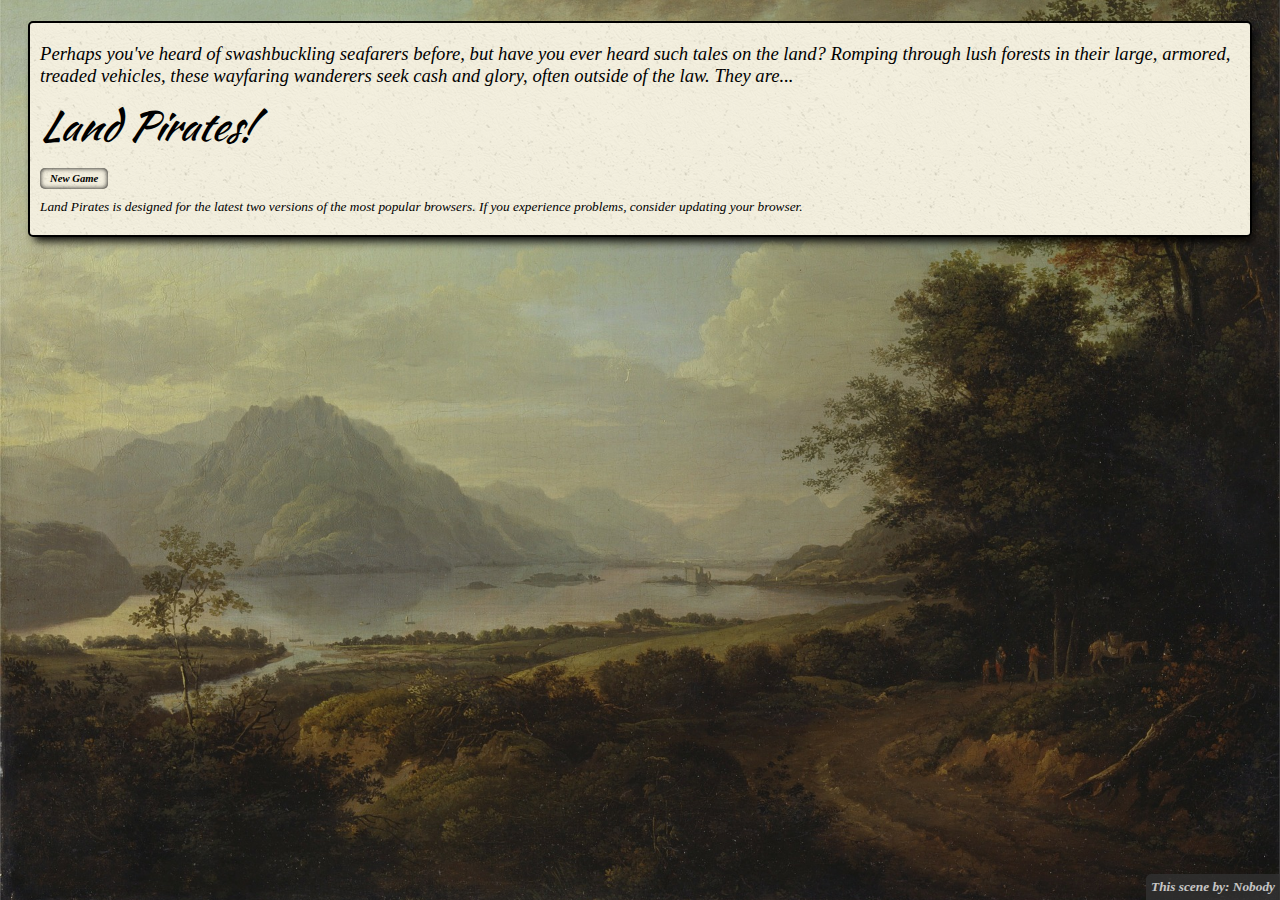
<file: index.html>
﻿<!DOCTYPE html>
<html>
<head>
  <meta charset="utf-8" >
  <meta name="viewport" content="width=device-width, user-scalable=no, initial-scale=1, maximum-scale=1, minimum-scale=1">
  <title>&#10086; Land pirates! &#10086;</title>
</head>
<body>
  <div id="loading" style="font-family: serif; font-style: italic; font-size: 14pt; font-weight: bold; padding: 10%; position: fixed; text-align: center; left: 0; right: 0; top: 0; bottom: 0; background: #FFF; z-index: 99999;">
    <h1 style="font-size:38pt; margin: 5px;">LAND PIRATES</h1>
    <p style="padding: 5px;">is filmed before a live studio audience.</p>
    <p style="font-size: 8pt;">The game is loading. Please be patient.</p>
  </div>
  <link rel="stylesheet" href="style.css">
  <div id="numberBox">
    <img src="avatar.png" alt="Stats">
    <p>Funds: &#10086;<span id="totalloot">0</span><br>
    HP: <span id="hitpoints">??</span>/<span id="totalhitpoints">??</span></p>
    <button onClick="eventOccurance()" id="adventurebutton">Adventure!</button><button>Inventory</button><button>Ship</button><button onClick="showOptions()">Options</button>
  </div><!-- end #numberBox -->
  <div id="main">
    <div id="debug" style="display: none;">
      &#10086;: <button onClick="numberUpdate(-10)">-10</button> <button onClick="numberUpdate(-1)">-1</button> <button onClick="numberUpdate(1)">+1</button> <button onClick="numberUpdate(10)">+10</button><br>
      HP: <button onClick="hpUpdate(-10)">-10</button> <button onClick="hpUpdate(-1)">-1</button> <button onClick="hpUpdate(1)">+1</button> <button onClick="hpUpdate(10)">+10</button><br>
      HPt: <button onClick="hpTotalUpdate(-10)">-10</button> <button onClick="hpTotalUpdate(-1)">-1</button> <button onClick="hpTotalUpdate(1)">+1</button> <button onClick="hpTotalUpdate(10)">+10</button><br>
      <button onClick="finalizeEvent()">Get out of this event!</button>
      <hr>
    </div> <!-- end #debug -->
    <div id="event"></div>
    <button id="eventbutton" onClick="endEvent()" style="display: none;">OK</button>
  </div> <!-- end #main -->
  <div id="sceneBox">This scene by: <span id="scene">Nobody</span></div>
  <div id="options">
    <p class="large">&#10087;Options</p>
    <button class="close" onClick="hideOptions()">Done</button>
    <p><button onClick="resetAll()">New Game</button> <button onClick="showUpload()">Custom Events</button> <button onClick="showCredits()">Credits</button></p>
    <p><button onClick="toggleDebug()">Toggle Debug Functions</button> <button>(Intense Quality Mode has been removed until further notice.)</button></p>
    <a href="addingold.html">Old version</a><br>
  </div> <!-- end #options -->
  <div id="credits">
    <button onClick="hideCredits()" class="close">Done</button>
	<p class="large">&#10087;Credits</p>
    <p>Images courtesy of the following sources:</p>
    <p>Pixabay</p>
    <ul>
      <li><a href="http://pixabay.com/en/alexander-nasmyth-painting-81647/">Background by Alexander Nasmyth</a></li>
      <li><a href="http://pixabay.com/en/texture-vintage-aged-paper-light-318903/">Options menu background by Zeana</a></li>
      <li><a href="http://pixabay.com/en/man-face-avatar-silhouette-158229/">Sir Placeholder McDerpy VI by OpenClips</a></li>
    </ul>
    <p>Subtle Patterns</p>
    <ul>
      <li><a href="http://subtlepatterns.com/rice-paper-3/">Rice Paper #3</a></li>
    </ul>
  </div> <!-- end #credits -->
  <div id="upload">
    <button onClick="hideUpload()" class="close">Done</button>
    <p class="large">&#10087;Load Events</p>
      <p><input type="file" accept="application/javascript" id="fileupload"/><br>
      <span id="uploading"></span></p>
      <p>If you have a properly-formatted events file, you can select it here.</p>
      <p>This uses the JavaScript file API. These files are not uploaded to any server and are read right off your computer. (This is what Imgur uses for upload preview thumbnails!)</p>
      <p>I, the creator of this product, assume no responsibility for the files you, the user, select to use with this application. I have no say in how these files are written, who writes them, and how they interact with your computer. There is <u>no</u> validation for these files. You are using this feature at your own risk and discretion.</p>
      <p>...However, if you would like a custom event example that you can load in yourself and won't harm your computer, I've made a file called <a href="exampleCustomEvents.js">exampleCustomEvents.js</a>. Right-click or command-click it and save it, then go right back and resubmit it!</p>
    <p class="large">&#10087;Make Events</p>
      <p>You can make your own events and import them right into the game.</p>
      <p><a href="eventsDocumentation.md">Check out the documentation (In Markdown format)</a></p>
      <p><a href="events.js">Check out some examples (Spoilers!)</a></p>
    <p class="large">&#10087;Submit Events</p>
      <p>If you have some events that you think would work great in the vanilla game, feel free to send them to me!</p>
      <p>Don't give me any of that fork bomb crap, though. I thoroughly review files before execution.</p>
      <p><a href="mailto:orangestar@cats4gold.net"><button>Email me!</button></a></p>
  </div>
  <script src="main.js"></script>
  <script src="events.js"></script>
</body>
</html>
</file>
<file: style.css>
﻿@import url(https://fonts.googleapis.com/css?family=Kaushan+Script);

* {
  word-wrap: break-word;
}

html {
  background: url('alex.jpg') center 85% fixed;
  height: 100%;
  width: 100%;
  background-size: cover;
}

body {
  font-family: Cambria, "Hoefler Text", Utopia, "Liberation Serif", "Nimbus Roman No9 L Regular", Times, "Times New Roman", serif;
  font-size: 14pt;
  font-style: italic;
  margin: 0 8px;
}

a:visited {
  color: blue;
}

p {
  margin: 7.5pt 0;
}

#numberBox {
  border-radius: 3.75pt;
  border-top: none;
  border-top-left-radius: 0;
  border-top-right-radius: 0;
  color: rgba(15,15,15,0.8);
  background: url('parchment.jpg') center;
  font-family: 'Kaushan Script', cursive; /* Humor me, ok? */
  padding: 1%;
  font-weight: bold;
  position: relative;
  z-index: 2;
  box-shadow: 3px 7px 10px -3px black;
  -webkit-transition: top 1s ease;
  transition: top 1s ease;
}

button, button:focus {
  background: rgba(0, 0, 0, 0);
  border-radius: 3.75pt;
  box-shadow: inset 0 0 3.75pt 0 #000000;
  border: none;
  font-size: 8pt;
  font-weight: bold;
  padding: 3.75pt 7.5pt;
  outline: none;
  font-family: "Palatino Linotype", Palatino, Palladio, "URW Palladio L", "Book Antiqua", Baskerville, "Bookman Old Style", "Bitstream Charter", "Nimbus Roman No9 L", Garamond, "Apple Garamond", "ITC Garamond Narrow", "New Century Schoolbook", "Century Schoolbook", "Century Schoolbook L", Georgia, serif;
  font-style: italic;
}

button::-moz-focus-inner {
  /* CURSE YOU MOZILLA */
  border: 0;
}

button.close, button.close:focus {
  position: absolute; 
  top: 3.5pt; 
  right: 10px;
  background: #77D; /* Fallback for a browser that doesn't support gradients at all. */
    background: -webkit-linear-gradient(top, #88D, #66D); /* For Chrome 10-25 and Safari (and Safari mobile). */
    background: linear-gradient(#88D, #66D); /* ~Proper~ CSS3 Syntax for Linear Gradients. Good on everything modern that isn't Safari. */
  color: white;
  font-family: sans-serif;
  font-style: normal;
}

button.close:hover {
  background: #AAF;
}

button.close:active {
 background: #00F;
}

#numberBox button {
  width: 23%;
  margin: 0 1%;
  padding: 0;
  padding: 8px 0;
  font-size: 10pt;
}

button:hover {
  background: rgba(255, 50, 50, 0.25);
}
  
button:active {
  background: rgba(255, 50, 50, 0.75);
  outline: none;
}

#numberBox img {
  float: left;
  height: 60px;
  border: 1.5pt solid white;
  margin-right: 3.75pt;
}

#adventurebutton {
  -webkit-transition: opacity 0.5s linear;
  transition: opacity 0.5s linear;
}

#enemyBox {
  display: none;
  border-radius: 3.75pt;
  background: maroon;
  color: white;
}

#main {
  border: 1.5pt solid black;
  box-shadow: 3px 7px 10px -3px black;
  background: url('rice.png');
  border-radius: 3.75pt;
  padding: 7.5pt;
  margin: 15pt;
  margin-top: -7.55pt;
  position: relative;
  -webkit-transition: top 1s ease;
  transition: top 1s ease;
}

#sceneBox {
  position: fixed;
  right: 0;
  bottom: 0;
  font-weight: bold;
  color: white;
  font-size: 10pt;
  opacity: 0.75;
  background: #333;
  border-top-left-radius: 3.75pt;
  padding: 5px;
}

#options, #credits, #upload {
  display: none;
  overflow-y: auto;
  position: fixed;
  padding: 1em;
  padding-top: 2em;
  z-index: 100;
}

#options {
  background: url('rice.png') center;
  box-shadow: 0 0 15pt 5.25pt black;
  left: 15pt;
  top: 15pt;
  right: 15pt;
  bottom: 15pt;
}

#upload {
  background: url('rice.png') center;
  box-shadow: 0 0 15pt 5.25pt black;
  top: 25px;
  bottom: 25px;
  left: 25px;
  right: 25px;
}

#options:before, #upload:before {
  background: rgba(255,255,255,0.5);
    background: -webkit-gradient(linear, left top, left bottom, from(rgba(255,255,255,0.5)), to(rgba(0,0,0,0.5)));
    background: -webkit-linear-gradient(top, rgba(255,255,255,0.5), rgba(0,0,0,0.5));
    background: -moz-linear-gradient(top, rgba(255,255,255,0.5), rgba(0,0,0,0.5));
    background: -o-linear-gradient(rgba(255,255,255,0.5), rgba(0,0,0,0.5));
    background: linear-gradient(rgba(255,255,255,0.5), rgba(0,0,0,0.5));
  content: "";
  position: absolute;
  top: 0; left: 0; right: 0;
  height: 25.5pt;
}

#credits {
  background: #DFD;
  left: 0;
  right: 0;
  top: 0;
  bottom: 0;
}

.large {
  font-family: 'Kaushan Script', cursive;
  font-size: 38pt;
  margin: -10pt 0 3.75pt;
  color: black;
  font-style: none;
}
</file>
